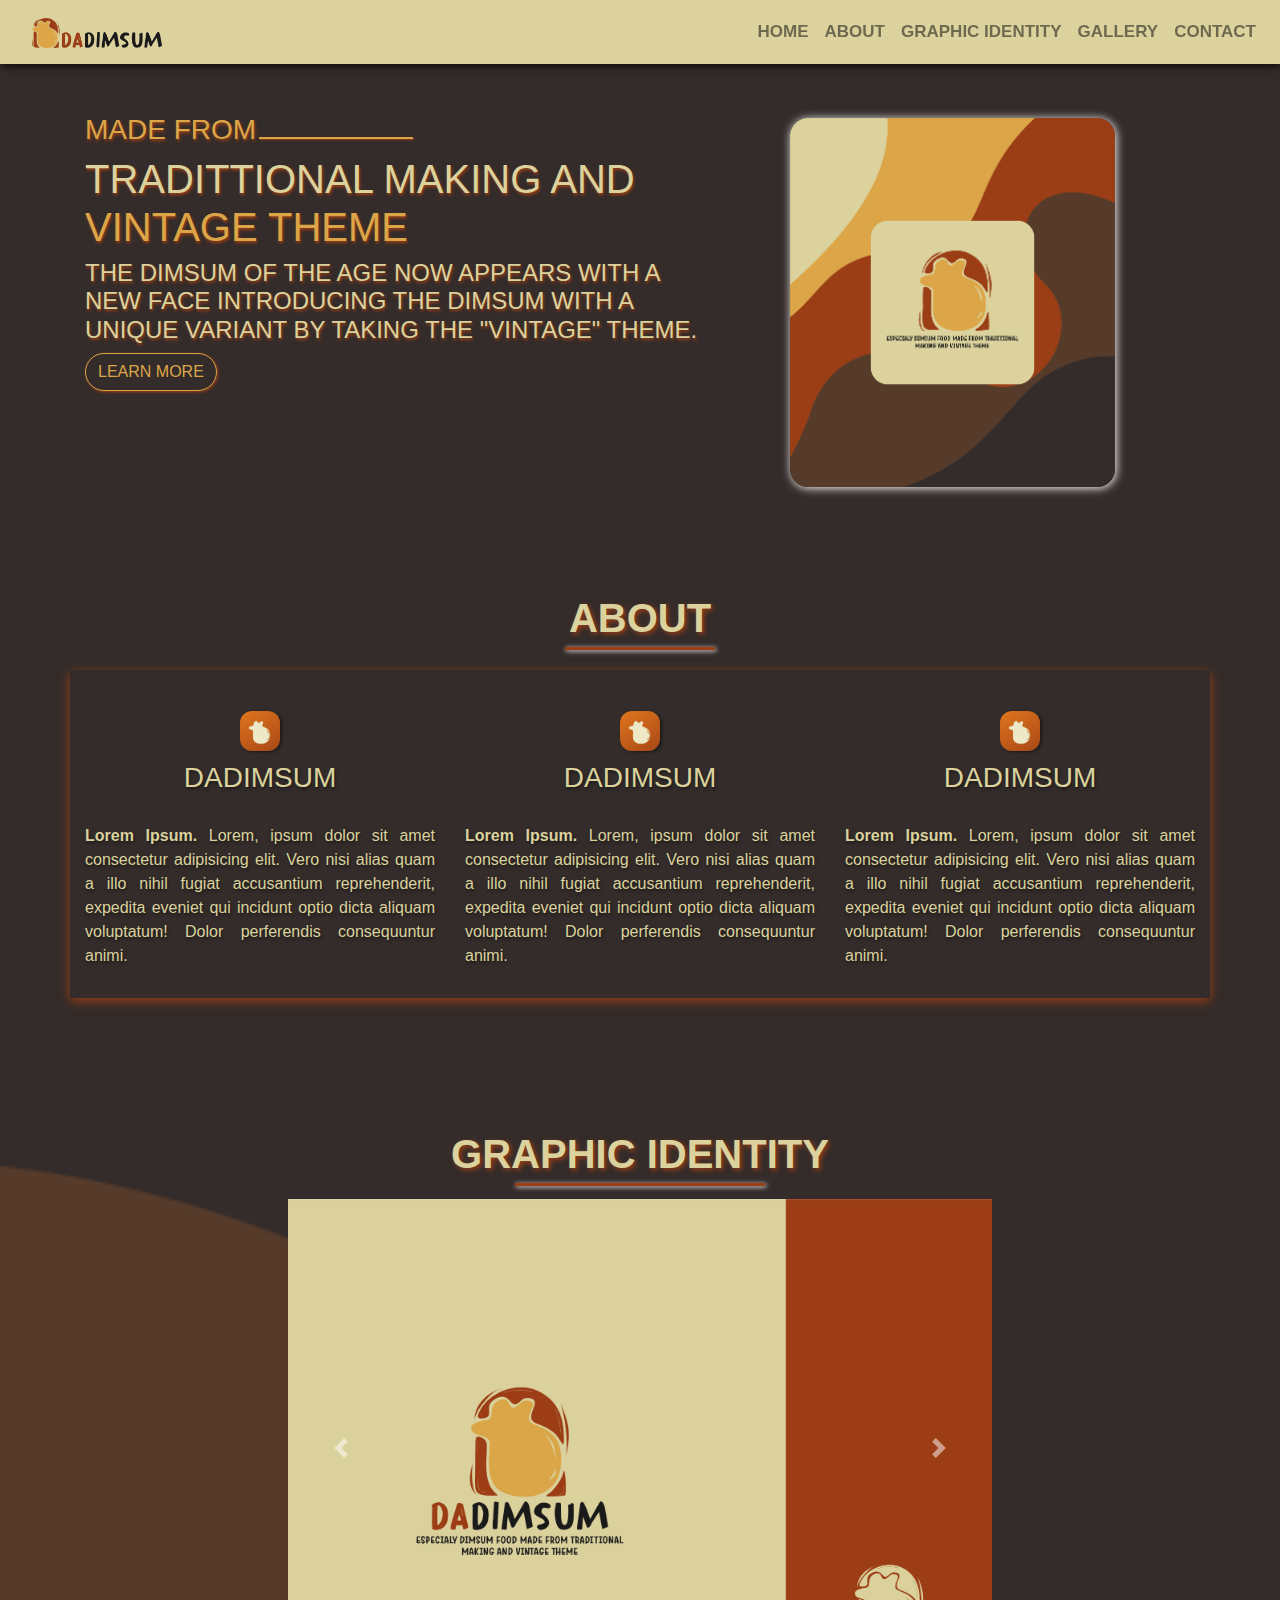
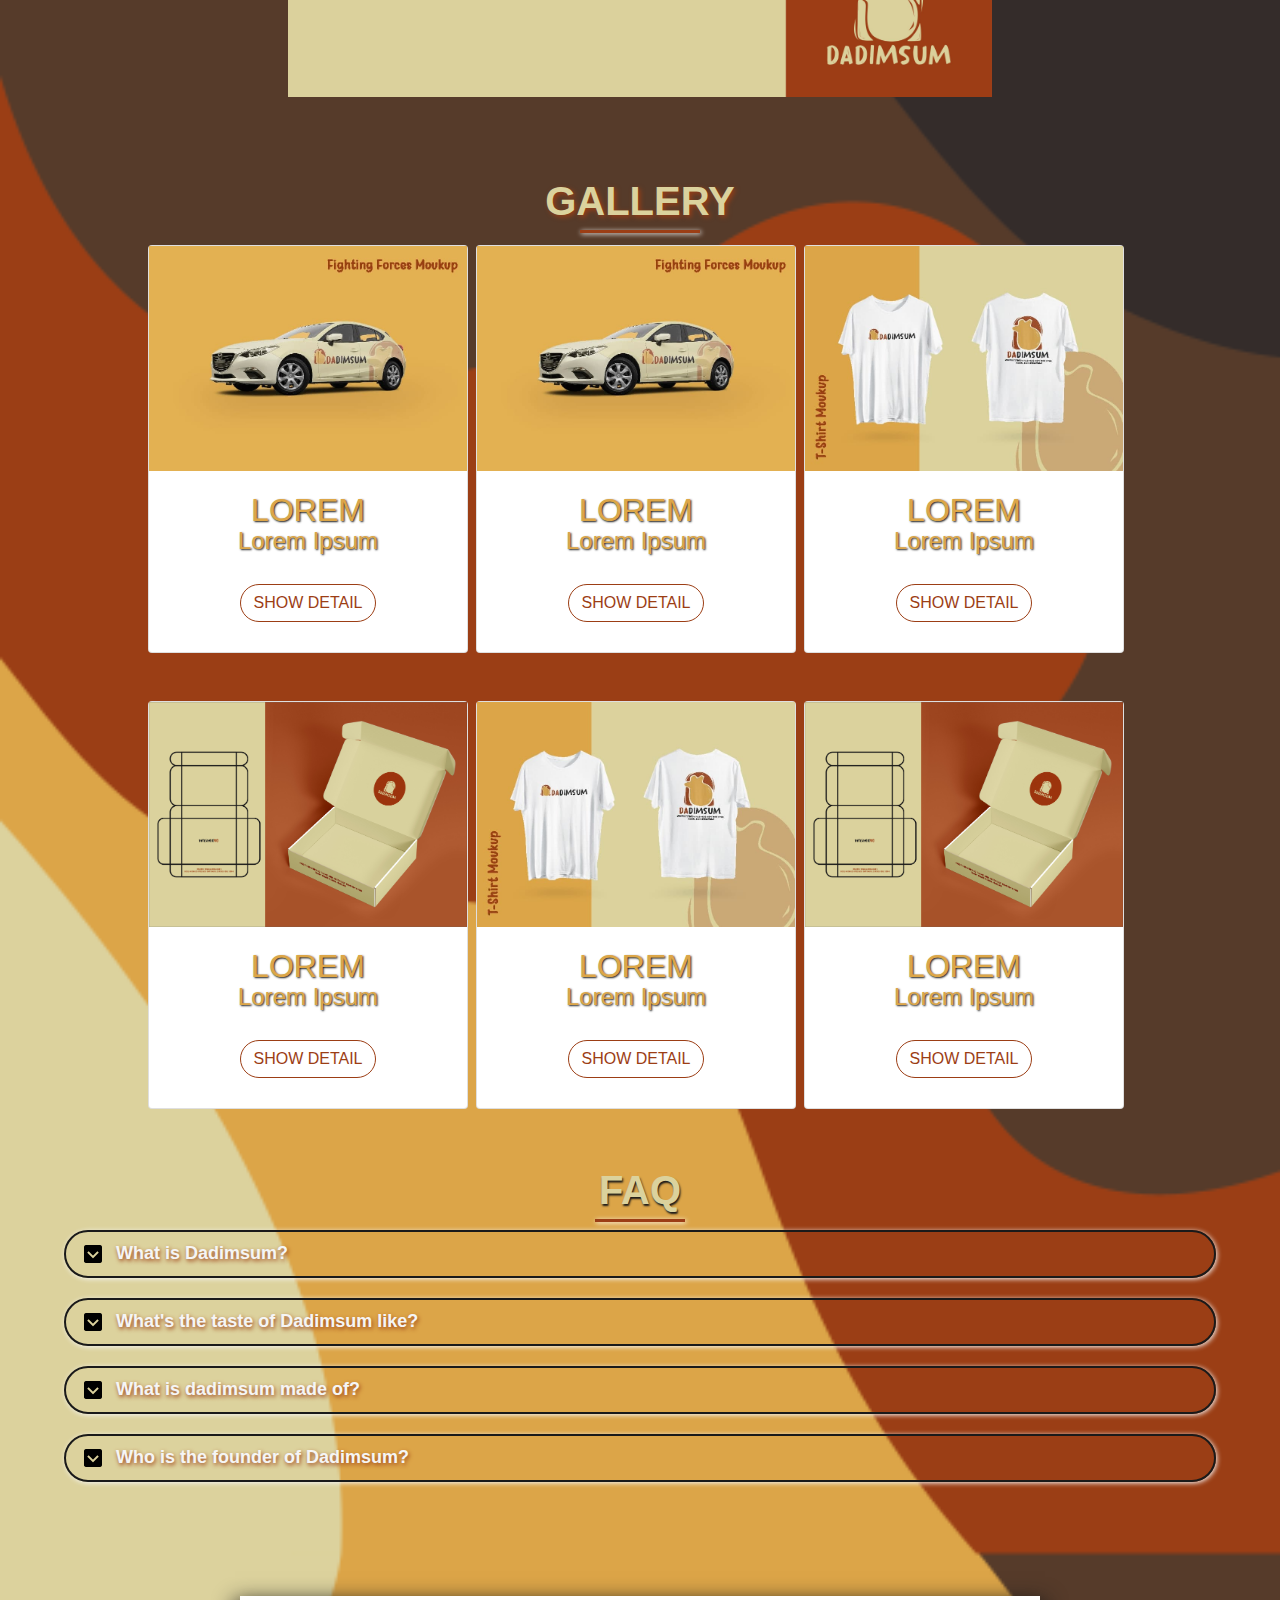
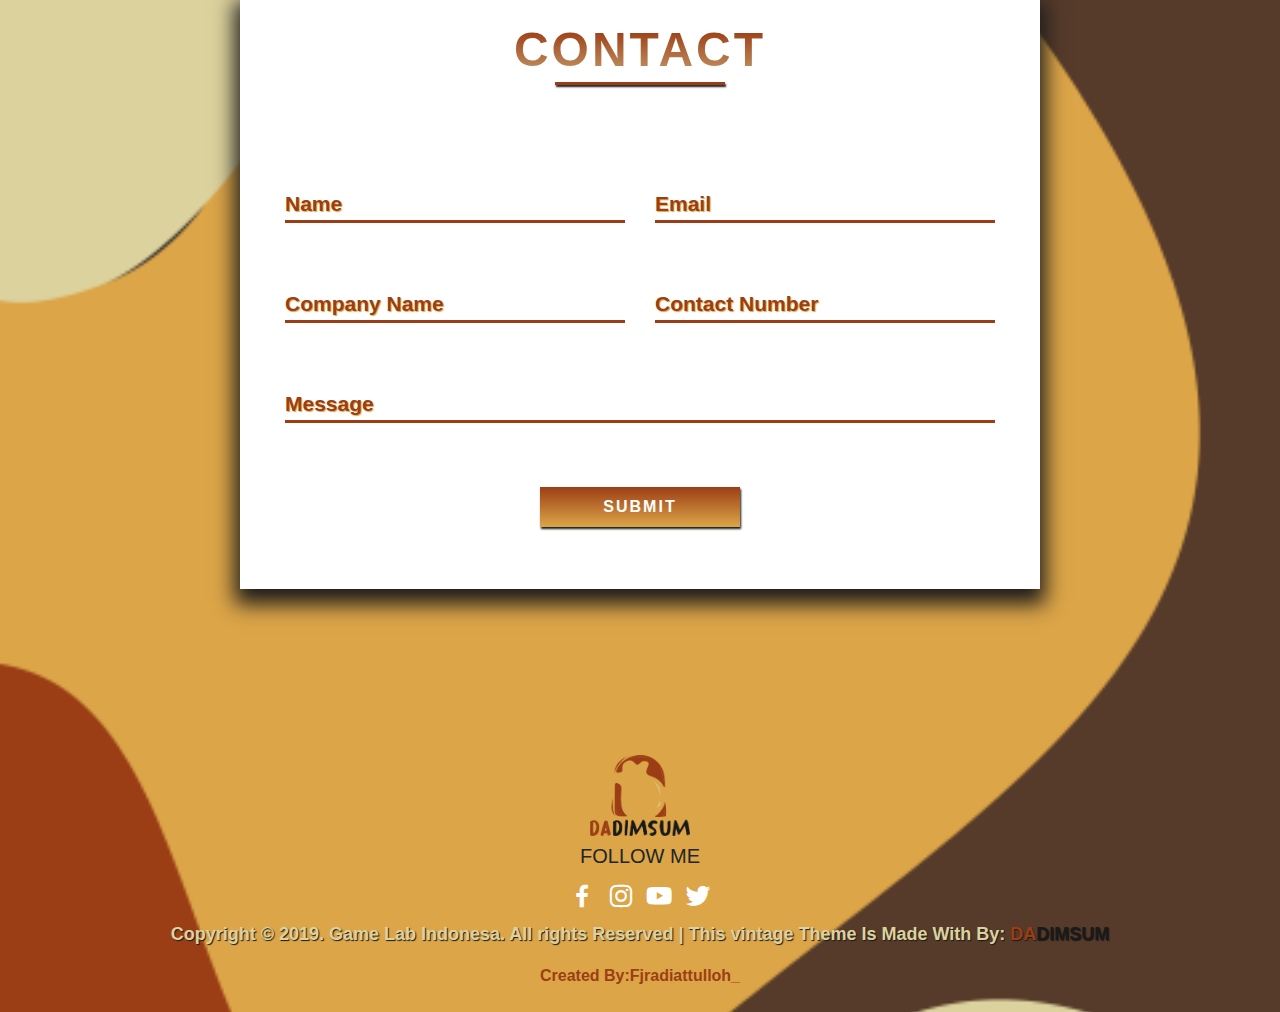
<file: index.html>
<!DOCTYPE html>
<html lang="en">    
<head>
    <meta charset="UTF-8">
    <meta http-equiv="X-UA-Compatible" content="IE=edge">
    <meta name="viewport" content="width=device-width, initial-scale=1.0">
    <title>DADIMSUM</title>
        <link rel="stylesheet" href="css/bootstrap.min.css">
        <link rel="stylesheet" href="codincoba2.css">
        <link rel="shortcut icon" href="padafa/EX.png" type="image/x-icon">
        <link rel="stylesheet" href="css/boxicons/css/boxicons.min.css">
        <link rel="stylesheet" href="css/animate.min.css">
        
        
</head>
<body class="bg-img" data-spy="scroll"  data-target="#scrollae">
    
    <!--star header-->
    <header class="header_area">
        <div class="main-menu">
            <nav class="navbar navbar-expand-lg navbar-light fixed-top bg-nav " id="scrollae">
                <a class="navbar-brand animate__animated animate__rubberBand" href="#"><img width="130px" src="padafa/Untitled-3.png" alt="logo"></a>
                <button class="navbar-toggler" type="button" data-toggle="collapse" data-target="#navbarNav"
                 aria-controls="navbarNav" aria-expanded="false" aria-label="Toggle navigation">
                    <span class="navbar-toggler-icon"></span>
                </button>
                <div class="collapse navbar-collapse" id="navbarNav">
                    <div class="mr-auto"></div>
                    <ul class="navbar-nav">
                        <li class="nav-item-active">
                            <a class="nav-link textcolor" href="#">Home<span class="sr-only">(current)</span></a>
                        </li>
                        <li>
                            <a class="nav-link textcolor" href="#about">About</a>
                        </li>
                        <li>
                            <a class="nav-link textcolor" href="#graphic-identity">Graphic Identity</a>
                        </li>
                        <li>
                            <a class="nav-link textcolor" href="#gallery">Gallery</a>
                        </li>
                        <li>
                            <a class="nav-link textcolor" href="#contact">Contact</a>
                        </li>   
                    </ul>
                </div>
            </nav>
        </div>
    </header>

    <main class="site-banner">
    <!--============================= start banner area =============================-->
        
    <section class="site-banner site-img">
        <div class="container">
            <div class="row mt-5">
                <div class="col-lg-7 col-md-12 bg-transparent site-title">
                    <h3 class="title-text animate__animated animate__backInDown"> <span>MADE FROM</span></h3>
                    <h1 class="title-text text-uppercase animate__animated animate__backInLeft">Tradittional making and <span>vintage theme</span></h1>
                    <h4 class="title-text text-uppercase animate__animated animate__bounceInLeft">THE DIMSUM OF THE AGE NOW APPEARS WITH A NEW FACE INTRODUCING THE DIMSUM WITH A UNIQUE VARIANT BY TAKING THE "VINTAGE" THEME.</h4>
                    <div class="site-button">
                    <div class="d-flex flex-row flex-wrap">
                        <button type="button" class="bg-button btn button mr-4 text-uppercase text animate__animated animate__bounceInUp">learn more</button>
                    </div>  
                    </div>
                </div>
                <div class="banner-image animate__animated animate__flip">
                    <img width="325px" src="padafa/img-right.png" alt="banner-img" class="img-fluid"> 
                </div>
            </div>
        </div>
    </section>
    <!--============================= End banner area =============================-->

    <!--=========================================== start About =============================================--> 

<br>
<br id="about">
<br>

    <div class="isi">
        <div class="container atas">
            <h1 class=" display-5 font-weight-bold text-center shdw">ABOUT</h1>
            <div class="row txt-s text-center">
                <div class="col-lg-4 col-md-4 col-sm-12 col-xs-12 mt-3">
                    <i><img width="40px" src="padafa/EX.png" alt="logo" class="border-img"></i>
                    <h3 class="txt-color">DADIMSUM</h3>
                    <p class="text-justify txt-color"><strong>Lorem Ipsum.</strong> Lorem, ipsum dolor sit amet consectetur adipisicing elit. Vero nisi alias quam a illo nihil fugiat accusantium reprehenderit, expedita eveniet qui incidunt optio dicta aliquam voluptatum! Dolor perferendis consequuntur animi.</p>
                </div>
                <div class="col-lg-4 col-md-4 col-sm-12 col-xs-12 mt-3">
                    <i><img width="40px" src="padafa/EX.png" alt="logo" class="border-img"></i>
                    <h3 class="txt-color">DADIMSUM</h3>
                    <p class="text-justify txt-color"><strong>Lorem Ipsum.</strong> Lorem, ipsum dolor sit amet consectetur adipisicing elit. Vero nisi alias quam a illo nihil fugiat accusantium reprehenderit, expedita eveniet qui incidunt optio dicta aliquam voluptatum! Dolor perferendis consequuntur animi.</p>
                </div>
                <div class="col-lg-4 col-md-4 col-sm-12 col-xs-12 mt-3">
                    <i><img width="40px" src="padafa/EX.png" alt="logo" class="border-img"></i>
                    <h3 class="txt-color">DADIMSUM</h3>
                    <p class="text-justify txt-color"><strong>Lorem Ipsum.</strong> Lorem, ipsum dolor sit amet consectetur adipisicing elit. Vero nisi alias quam a illo nihil fugiat accusantium reprehenderit, expedita eveniet qui incidunt optio dicta aliquam voluptatum! Dolor perferendis consequuntur animi.</p>
                </div>
            </div>    
        </div>
    </div>

    <!--=========================================== End About =============================================-->   

<br>
<br>
<br id="graphic-identity">
<br>
    <!--=========================================== start grapic identity =============================================-->
        
    <center>
        <div class="carousel-page" >
            <div class="col-sm-12 py-2 mt-5">
                <h1 class="display-5 font-weight-bold text-center shdw1">GRAPHIC IDENTITY</h1>
                </div> 
            <div id="carouselExampleIndicators" class="carousel slide" data-ride="carousel">
                <div class="carousel-inner">
                    <div class="carousel-item active">
                        <img class="d-block w-100" src="padafa/Grapic Identity/0001.jpg" alt="">
                        <div class="container-fluid">
                            <div class="carousel-caption text-start">
                            </div>
                        </div>
                    </div>
                    <div class="carousel-item">
                        <img class="d-block w-100" src="padafa/Grapic Identity/0002.jpg" alt="">
                        <div class="container-fluid">
                            <div class="carousel-caption text-start">
                            </div>
                        </div>
                    </div>
                    <div class="carousel-item">
                        <img class="d-block w-100" src="padafa/Grapic Identity/0003.jpg" alt="">
                        <div class="container-fluid">
                            <div class="carousel-caption text-start">
                            </div>
                        </div>
                    </div>
                    <div class="carousel-item">
                        <img class="d-block w-100" src="padafa/Grapic Identity/0004.jpg" alt="">
                        <div class="container-fluid">
                            <div class="carousel-caption text-start">
                            </div>
                        </div>
                    </div>
                    <div class="carousel-item">
                        <img class="d-block w-100" src="padafa/Grapic Identity/0005.jpg" alt="">
                        <div class="container-fluid">
                            <div class="carousel-caption text-start">
                            </div>
                        </div>
                    </div>
                    <div class="carousel-item">
                        <img class="d-block w-100" src="padafa/Grapic Identity/0006.jpg" alt="">
                        <div class="container-fluid">
                            <div class="carousel-caption text-start">
                            </div>
                        </div>
                    </div>
                    <div class="carousel-item">
                        <img class="d-block w-100" src="padafa/Grapic Identity/0007.jpg" alt="">
                        <div class="container-fluid">
                            <div class="carousel-caption text-start">
                            </div>
                        </div>
                    </div>
                    <div class="carousel-item">
                        <img class="d-block w-100" src="padafa/Grapic Identity/0008.jpg" alt="">
                        <div class="container-fluid">
                            <div class="carousel-caption text-start">
                            </div>
                        </div>
                    </div>
                    <div class="carousel-item">
                        <img class="d-block w-100" src="padafa/Grapic Identity/0009.jpg" alt="">
                        <div class="container-fluid">
                            <div class="carousel-caption text-start">
                            </div>
                        </div>
                    </div>
                    <a class="carousel-control-prev" role="button" href="#carouselExampleIndicators" data-slide="prev">
                        <span class="carousel-control-prev-icon">&nbsp;</span> 
                        <span class="sr-only">Previous</span>
                    </a> 
                    <a class="carousel-control-next" role="button" href="#carouselExampleIndicators" data-slide="next">
                            <span class="carousel-control-next-icon">&nbsp;</span> 
                            <span class="sr-only">Next</span>
                    </a>
                </div>   
            </div>   
        </div>      
    </center>
    <!--=========================================== End Grapic Identity =============================================-->

<br  id="gallery">

    <!--=========================================== Start Gallery=============================================-->
    <div class="gallery">
        <div class="col-sm-12 py-2 mt-2">
            <h1 class="display-5 font-weight-bold text-center shdw2" id="">GALLERY</h1>
        </div> 
            <div class="container-fluid">
                <div class="row justify-content-center mt-3">
                    <div class="zoom">
                        <div class="card mr-2 mt-5 card-zoom" style="width: 20rem;">
                            <div class="col-md-13">    
                                <a href="padafa/Gallery/g2.jpg" class="fancyboy" data-fancyboy="Galery">
                                    <img src="padafa/Gallery/g2.jpg" width="100%" height="100%">
                                </a>
                            </div>
                            <h2 class="text-center txt">LOREM</h2>
                            <h4 class="text-center txt-t">Lorem Ipsum</h4>
                            <a href="padafa/Gallery/g2.jpg" class="btn btn-outline text-uppercase shw-dtl">Show Detail</a>
                        </div>
                    </div>
                    <div class="zoom">
                        <div class="card mr-2 mt-5 card-zoom" style="width: 20rem;">
                            <div class="col-md-13">    
                                <a href="padafa/Gallery/g2.jpg" class="fancyboy" data-fancyboy="Galery">
                                    <img src="padafa/Gallery/g2.jpg" width="100%" height="100%">
                                </a>
                            </div>
                            <h2 class="text-center txt">LOREM</h2>
                            <h4 class="text-center txt-t">Lorem Ipsum</h4>
                            <a href="padafa/Gallery/g2.jpg" class="btn btn-outline text-uppercase shw-dtl">Show Detail</a>
                        </div>
                    </div>
                    <div class="zoom">
                        <div class="card mr-2 mt-5 card-zoom" style="width: 20rem;">
                            <div class="col-md-13">    
                                <a href="padafa/Gallery/g3.jpg" class="fancyboy" data-fancyboy="Galery">
                                    <img src="padafa/Gallery/g3.jpg" width="100%" height="100%">
                                </a>
                            </div>
                            <h2 class="text-center txt">LOREM</h2>
                            <h4 class="text-center txt-t">Lorem Ipsum</h4>
                            <a href="padafa/Gallery/g3.jpg" class="btn btn-outline text-uppercase shw-dtl">Show Detail</a>
                        </div>
                    </div>
                    <div class="zoom">
                        <div class="card mr-2 mt-5 card-zoom" style="width: 20rem;">
                            <div class="col-md-13">    
                                <a href="padafa/Gallery/g4.png" class="fancyboy" data-fancyboy="Galery">
                                    <img src="padafa/Gallery/g4.png" width="100%" height="100%">
                                </a>
                            </div>
                            <h2 class="text-center txt">LOREM</h2>
                            <h4 class="text-center txt-t">Lorem Ipsum</h4>
                            <a href="padafa/Gallery/g4.png" class="btn btn-outline text-uppercase shw-dtl">Show Detail</a>
                        </div>
                    </div>
                    <div class="zoom">
                        <div class="card mr-2 mt-5 card-zoom" style="width: 20rem;">
                            <div class="col-md-13">    
                                <a href="padafa/Gallery/g3.jpg" class="fancyboy" data-fancyboy="Galery">
                                    <img src="padafa/Gallery/g3.jpg" width="100%" height="100%">
                                </a>
                            </div>
                            <h2 class="text-center txt">LOREM</h2>
                            <h4 class="text-center txt-t">Lorem Ipsum</h4>
                            <a href="padafa/Gallery/g3.jpg" class="btn btn-outline text-uppercase shw-dtl">Show Detail</a>
                        </div>
                    </div>
                    <div class="zoom">
                        <div class="card mr-2 mt-5 card-zoom" style="width: 20rem;">
                            <div class="col-md-13">    
                                <a href="padafa/Gallery/g4.png" class="fancyboy" data-fancyboy="Galery">
                                    <img src="padafa/Gallery/g4.png" width="100%" height="100%">
                                </a>
                            </div>
                            <h2 class="text-center txt">LOREM</h2>
                            <h4 class="text-center txt-t">Lorem Ipsum</h4>
                            <a href="padafa/Gallery/g4.png" class="btn btn-outline text-uppercase shw-dtl">Show Detail</a>
                        </div>
                    </div>
                </div>
            </div>
    </div>
    <!--=========================================== End Gallery =============================================-->

<br>
<br>
<br>
<br>
    <!--=========================================== Start Accordion =============================================-->

    <div class="container-fluid-accordion">
        <div class="col-sm-12 py-2 mt-2">
            <h1 class="display-5 font-weight-bold text-center shdw3" id="">FAQ</h1>
        </div>    
        <div class="accordion">
            <div class="icon"></div>
            <h4>What is Dadimsum?</h4>
        </div>
        <div class="panel">
            <p>Lorem ipsum dolor sit amet consectetur adipisicing elit. Minima qui veritatis nemo ducimus animi recusandae ab ipsam magnam fuga aspernatur mollitia tempore odio consequuntur reprehenderit, minus, corporis sit ipsum voluptas.
            </p>
        </div>
        <div class="accordion">
            <div class="icon"></div>
            <h4>What's the taste of Dadimsum like?</h4>
        </div>
        <div class="panel">
            <p>Lorem ipsum dolor sit amet consectetur adipisicing elit. Minima qui veritatis nemo ducimus animi recusandae ab ipsam magnam fuga aspernatur mollitia tempore odio consequuntur reprehenderit, minus, corporis sit ipsum voluptas.
            </p>
        </div>
        <div class="accordion">
            <div class="icon"></div>
            <h4>What is dadimsum made of?</h4>
        </div>
        <div class="panel">
            <p>Lorem ipsum dolor sit amet consectetur adipisicing elit. Minima qui veritatis nemo ducimus animi recusandae ab ipsam magnam fuga aspernatur mollitia tempore odio consequuntur reprehenderit, minus, corporis sit ipsum voluptas.
            </p>
        </div>
        <div class="accordion">
            <div class="icon"></div>
            <h4>Who is the founder of Dadimsum?</h4>
        </div>
        <div class="panel">
            <p>Lorem ipsum dolor sit amet consectetur adipisicing elit. Minima qui veritatis nemo ducimus animi recusandae ab ipsam magnam fuga aspernatur mollitia tempore odio consequuntur reprehenderit, minus, corporis sit ipsum voluptas.
            </p>
        </div>
  </div>
  <script type="text/javascript">
    var acc = document.getElementsByClassName('accordion');
    var i;
    var len = acc.length;
    for(i = 0; i < len; i++) {
        acc[i].addEventListener('click', function() {
            this.classList.toggle('active');
            var panel = this.nextElementSibling;
            if(panel.style.maxHeight) {
                panel.style.maxHeight = null;
            } else {
                panel.style.maxHeight = panel.scrollHeight + 'px'
            }
        })
    }
  </script>
    <!--=========================================== End Accordion =============================================-->
    
    <br  id="contact">
  
    <!--=========================================== Start contact =============================================-->

        <div class="contact bg-white">
            <h1 class="title font-weight-bold">CONTACT</h1>
            <div class="container">
                <div class="contact-form row">
                    <div class="form-field col-lg-6">
                        <input id="name" class="input-text" type="text" name="">
                        <label for="name" class="label">Name</label>  
                    </div>
                    <div class="form-field col-lg-6">
                        <input id="email" class="input-text" type="email" name="">
                        <label for="email" class="label">Email</label>  
                    </div>
                    <div class="form-field col-lg-6">
                        <input id="company" class="input-text" type="text" name="">
                        <label for="company" class="label">Company Name</label>  
                    </div>
                    <div class="form-field col-lg-6">
                        <input id="phone" class="input-text" type="text" name="">
                        <label for="phone" class="label">Contact Number</label>  
                    </div>
                    <div class="form-field col-lg-12">
                        <input id="massage" class="input-text" type="text" name="">
                        <label for="massage" class="label">Message</label>  
                    </div>
                    <div class="form-field col-lg-12 text-center">
                       <input class="submit-btn" type="submit" value="submit" name="">
                    </div>
                    
                </div>
            </div>
        </div>

    <!--=========================================== Start footer =============================================-->
    
        <footer class="footer-area">
            <div class="container-fluid  text-center py-2">
                <div class="">
                    <div class="site-logo text-center py-2">
                        <a href="#"><img width="100" src="padafa/Untitled-1.png" alt="logo" class="logo-footer"></a>
                    </div>
                    <div class="social text-center">
                        <h5 class="text-uppercase">Follow me</h5>
                        <a href="#"><i class="bx bxl-facebook text-white"></i></a>
                        <a href="#"><i class="bx bxl-instagram text-white"></i></a>
                        <a href="#"><i class="bx bxl-youtube text-white"></i></a>
                        <a href="#"><i class="bx bxl-twitter text-white"></i></a>
                    </div>
                    <div class="copyrights text-center">
                        <p class="para font-weight-bold">
                            Copyright &copy;  2019. Game Lab Indonesa. All rights Reserved | This vintage Theme Is Made With By:
                            <a href="#"><span style="color:#9c3e15;">DA</span><span style="color: #1a1a1a;">DIMSUM</span></a></p>
                        <p class="fjr">Created By:Fjradiattulloh_</p>
                    </div>
                </div>
            </div>
        </footer>

    <!--=========================================== End footer =============================================-->

    </main>

    <script src="js/jquery.min.js"></script>
    <script src="js/bootstrap.bundle.min.js"></script> 

</body>
</html>
</file>
<file: codincoba2.css>
.bg-img {
    background-image: url(padafa/wlpp.png);
    background-size: cover;
    width: 100%;    
}

.site-banner{
    width: 100%;
}



/*star navigasi*/
.header_area {
    width: 100%;
}
.header_area .main-menu .navbar .navbar-brand{
    padding: 1rem 1rem;
}

.header_area .main-menu .navbar{
    padding: 0 1rem  0 1rem;
}

.header_area, .main-menu, .nav-item .nav-link{
    font-family: sans-serif;
    font-weight: 700;
    font-size: 17px;
    padding: 0 3rem;
    color: #dca648;
}
 .nav-link{
    text-transform: uppercase;
}
.navbar{
    box-shadow: 1px 1px 10px black;
}

.header_area .main-menu .navbar-nav .active a{
    background-color: #9c3e15;
    --webkit-background-clip: text;
    --webkit-text-fill-color: transparent;
    background-clip: text;
}

.header_area .main-menu .navbar-nav a:hover{
    background-color: #dca648;
    --webkit-background-clip: text;
    --webkit-text-fill-color: transparent;
    background-clip: text;
}

.bg-nav {
    background-color: #dbd29d;
}


/* Banner area*/


/*.site-img {
    background: url(padafa/Untitled.png) no-repeat;
    background-position: 10% 50%;
    background-size: 75vh;
}*/

.banner-image {
    border-radius: 18px;
    box-shadow: 1px 1px 10px white;
    margin-left: 15px;
    margin-top: 50px;
}


.site-main, .site-banner, .site-title h3{
    padding-top: 10px;
    font-weight: 500; 
}

.site-title {
    text-shadow: 1px 2px 3px #9c3e15;
    color: #dbd29d;
    margin-bottom: 50px;
    margin-top: 35px;
    margin-right: 40px;
}
.site-title .title-text span{
    color: #dca648;
}


.site-main, .site-banner .site-title h3::after{
    content: "";
    height: 2px;
    width: 12vw;
    background: #dca648;
    display: inline-block;
    margin-left: 3px;
    margin-bottom: -2px;
    transform: translateY(-2px);
    box-shadow: 1px 1px 2px #9c3e15;
}

.site-text {
    font: normal bold 50px/72px;
}   
.text-uppercase {
     text-transform: uppercase;
}

.button{
    background-color: transparent;
    border-color: #dca648 ;
    box-shadow: 1px 1px 3px #9c3e15;
    border-radius: 20px;
}
.button:hover{
    background-color: #dca648;
    border-color: #dca648;

}

.text{
    color: #dca648;
}

.text:hover{
    color: white;
}

.textcolor:hover{
    color: black;
}


/* about*/

.shdw {
    text-shadow: 2px 2px 5px #9c3e15;
    border-bottom: 1px 1px 2px gray;
    color: #dbd29d;
    margin-top: 35px;
    margin-bottom: -30px;
}

.shdw::after {
    content: '';
    display: block;
    border-bottom: 3px solid #9c3e15;
    width: 150px;
    margin: auto;
    margin-top: 5px;
    box-shadow: 1px 1px 5px white;
}

.txt-color {
    color: #dbd29d;
    text-shadow: 1px 2px 3px #1a1a1a;
    margin-bottom: 30px;
    margin-top: 10px;
}

.txt-s {
    text-shadow: 0px 0px 1px #dca648;
    box-shadow: 0px 3px 10px #9c3e15;
    margin-bottom: -10px;
}
.border-img{
    box-shadow: 2px 1px 3px #1a1a1a;
    border-radius: 12px;
    margin-top: 25px;
    

}

.container .row {
    margin-top: 50px;
}

#home {
    text-align: center;
}

#home .container h1{
    margin: 36px;
}

#home .contain .row {
    margin: -3px;
}

.atas {
    margin-bottom: 30px;
    
}


/*Grapic Identity*/

.carousel-page {
    width:100%;
    margin-bottom: -20px;
    margin-top: -70px;
}

@media(min-width: 992px) {
    .carousel-page {
        width: 55%;
    }
}

.shdw1 {
    text-shadow: 2px 2px 5px #9c3e15;
    color: #dbd29d;
    margin-bottom: 5px;
    margin-top: 30px;
}

.shdw1::after {
    content: '';
    display: block;
    border-bottom: 3px solid #9c3e15;
    box-shadow: 1px 1px 5px white;
    width: 250px;
    margin: auto;
    margin-top: 5px;
}



/*End Grapic identity*/

/* Start Gallery */

.gallery{
    width: 100%;
}
.shdw2 {
    text-shadow: 2px 2px 5px #9c3e15;
    border-bottom: 1px 1px 2px gray;
    color: #dbd29d;
    margin-top: 60px;
    margin-bottom: -60px;
}

.shdw2::after {
    content: '';
    display: block;
    border-bottom: 3px solid #9c3e15;
    width: 120px;
    margin: auto;
    margin-top: 5px;
    box-shadow: 1px 1px 5px white;
}
.txt {
    color: #dca648;
    text-shadow: 1px 1px 2px #1a1a1a;
    margin-top: 20px;
}
.txt-t {
    margin-top: -10px;
    color: #dca648;
    text-shadow: 1px 1px 2px #1a1a1a;
}

.shw-dtl {
    margin: auto;
    border-color: #9c3e15;
    color: #9c3e15;
    margin-bottom: 30px;
    margin-top: 20px;
    border-radius: 20px;
}
.shw-dtl:hover {
    color: #1a1a1a;
    background-color: #dca648;
    border-color: #dca648;
}

.card-zoom {
    -webkit-transition: scale(1.02);
    transition: 0.4s ease;
}

.zoom:hover .card-zoom {
    -webkit-transform: scale(1.02);
    transform: scale(1.02);
    box-shadow: 0px 0px 10px rgba(128, 128, 128, 0.685);
}

/* Accordion */
.shdw3 {
    text-shadow: 2px 2px 5px #9c3e15;
    border-bottom: 1px 1px 2px gray;
    color: #dbd29d;
    margin-top: -5px;
    margin-bottom: -10px;
}

.shdw3::after {
    content: '';
    display: block;
    border-bottom: 3px solid #9c3e15;
    width: 90px;
    margin: auto;
    margin-top: 5px;
    box-shadow: 1px 1px 5px white;
}

.container-fluid-accordion{
    width: 90%;
    margin: 0 auto;
    margin-top: -50px;
}

.container-fluid-accordion h1{
    color: #dbd29d;
    position: relative;
    text-align: justify;
    text-shadow: 1px 2px 2px #1a1a1a;
}  

.accordion {
    width: 100%;
    padding: 0 5px;
    border: 2px solid #1a1a1a;
    cursor: pointer;
    border-radius: 50px;
    display: flex;
    margin: 10px 0;
    align-items: center;
    box-shadow: 1px 1px 5px whitesmoke;
}

.accordion .icon{
    margin: 10px 10px 9px 10px;
    width: 25px;
    height: 25px;
    background: url(padafa/down.png);
    border-radius: 20%;
    float: left;
    transition: all .5s ease-in;
}

.accordion h4{
    font-size: 18px;
    margin: 0;
    font-weight: 600;
    color: whitesmoke;
    text-shadow: 1px 2px 4px #9c3e15;
    transition: all .3s ease-in;
}

.active .icon {
    background: url(padafa/up.png);
}

.active {
    background-color: #dca648;
    color: #9c3e15;
}

.active h4 {
    color: #dbd29d;
    text-shadow: 1px 1px 2px #1a1a1a;
}
.panel{
    padding: 0 15px;
    background-color: #dbd29d;
    border-left: 6px solid #9c3e15;
    box-shadow: -2px 3px 10px #1a1a1a;
    margin-left: 15px;
    font-size: 16px;
    text-align:justify;
    overflow: hidden;
    max-height: 0;
    transition: all .3s ease-in;
}


/* end Accordion */

/* contact */

.contact {
    max-width: 800px;
    margin: 150px auto;
    position: relative;
    box-shadow: 0 10px 20px 5px #1a1a1a;
    padding: 30px;
    margin-top: 80px;
}

.contact .title {
    text-transform: uppercase;
    text-align: center;
    letter-spacing: 3px;
    font-size: 3em;
    line-height: 48px;
    padding-bottom: 20px;
    color: black;
    background: linear-gradient(to bottom, #9c3e15 5%, #dbd29d 100%);
    -webkit-background-clip: text;
    -webkit-text-fill-color: transparent;
}

.contact .title::after {
    content: '';
    display: block;
    border-bottom: 3px solid #9c3e15;
    width: 170px;
    margin: auto;
    margin-top: 8px;
    box-shadow: 1px 2px 2px #1a1a1a;
}


.contact-form .form-field {
    position: relative;
    margin: 32px 0px;
}

.contact-form .input-text {
    display: block;
    width: 100%;
    height: 36px;
    border-width: 0 0 3px 0;
    border-color: #9c3e15;
    font-size: 18px;
    line-height: 26px;
    font-weight: 400;
}
.contact-form .input-text:focus + .label,
.contact-form .input-text .not-empety + .label {
    transform: translateY(-24px);
}



.contact-form .input-text:focus{
    outline: none;
}

.contact-form .label{
    position: absolute;
    left: 15px;
    bottom: -2px;
    font-size: 21px;
    line-height: 26px;
    font-weight: 600;
    color: #9c3e15;
    text-shadow: 1px 1px 1px #dca648;
    cursor: text;
    transition: transform 0.2s ease-in-out
}

.contact-form .submit-btn{
    display: inline-block;
    background-image: linear-gradient(180deg, #9c3e15, #dca648);
    color: #fff;
    text-transform: uppercase;
    letter-spacing: 2px;
    font-size: 16px;
    padding: 8px 16px;
    border: none;
    width: 200px;
    cursor: pointer;
    box-shadow: 1px 2px 2px #1a1a1a;
    font-weight: 600;
}

.contact-form .submit-btn:hover{
    background-image: none;
    border:#9c3e15;
    color: #1a1a1a;
    background-color: #dbd29d;
}

/* End contact */

/* footer */
.bg-footer {
    background-color: #dca648;
}
.social {
    text-shadow: 1px 1px 2px #dca648;
    font-size: 30px;
}

.para {
    font-size: 18px;
    color: #dbd29d;
    text-shadow: 1px 1px 1px #1a1a1a;
}
.fjr{
    color: #9c3e15;
    font-family:  sans-serif;
    text-shadow: 1px 1px 2px #dca648;
    font-size: 16px;
    font-weight: 900;
    
}

/* end footer */
html{
    scroll-behavior: smooth;
}
</file>
